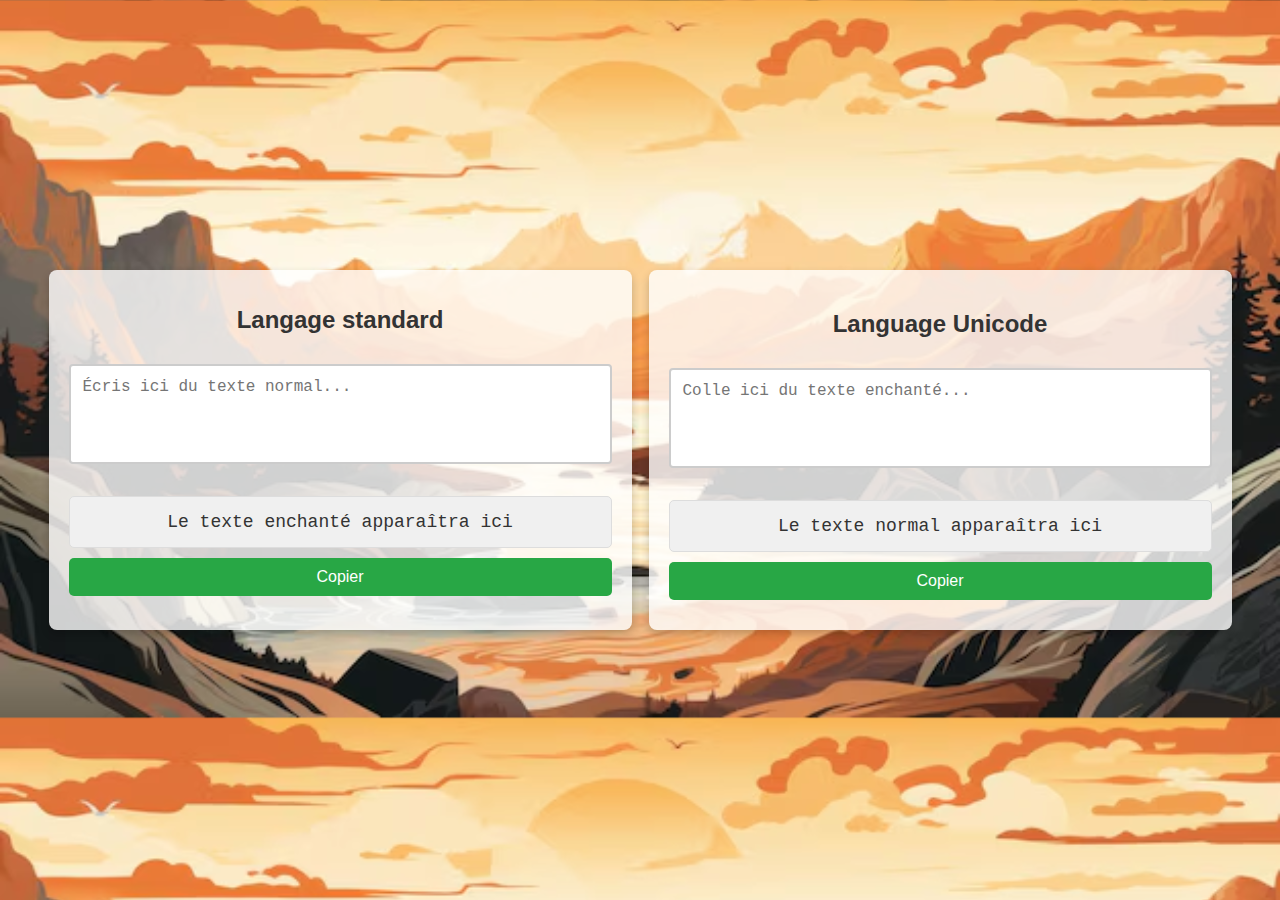
<file: index.html>
<!DOCTYPE html>
<html lang="fr">
<head>
    <meta charset="UTF-8">
    <meta name="viewport" content="width=device-width, initial-scale=1.0">
    <link rel="stylesheet" href="styles.css">
    <title>Unicode Translator</title>
</head>
<body>
    <div class="wrapper">
        <div class="container">
            <h1>Langage standard</h1>
            
            <textarea id="input-text" placeholder="Écris ici du texte normal..." rows="4" cols="50"></textarea>
            <p class="enchant" id="translated-text">Le texte enchanté apparaîtra ici</p>
            <button onclick="copyToClipboard('translated-text')">Copier</button> <!-- Bouton Copier -->
        </div>

        <div class="container">
            <h2>Language Unicode</h2>
            
            <textarea id="enchant-text" placeholder="Colle ici du texte enchanté..." rows="4" cols="50"></textarea>
            <p id="normal-text">Le texte normal apparaîtra ici</p>
            <button onclick="copyToClipboard('normal-text')">Copier</button> <!-- Bouton Copier -->
        </div>
    </div>

    <script>
        const alphabetGalactiqueUnicode = {
            'a': 'ᔑ', 'b': 'ʖ', 'c': 'ᓵ', 'd': '↸', 'e': 'ᒷ',
            'f': '⎓', 'g': '⊣', 'h': '⍑', 'i': '╎', 'j': '⋮',
            'k': 'ꖌ', 'l': 'ꖎ', 'm': 'ᒲ', 'n': 'リ', 'o': '𝙹',
            'p': '!¡', 'q': 'ᑑ', 'r': '∷', 's': 'ᓭ', 't': 'ℸ ̣',
            'u': '⚍', 'v': '⍊', 'w': '∴', 'x': ' ̇/', 'y': '||',
            'z': '⨅', ' ': ' ', '!': '!', '?': '?', '.': '.', ',': ',',
            '(': '(', ')': ')', ':': ':', ';': ';', '-': '-', // caractères spéciaux
        };

        const inverseAlphabetGalactique = {};
        Object.entries(alphabetGalactiqueUnicode).forEach(([key, value]) => {
            inverseAlphabetGalactique[value] = key;
        });

        const inputText = document.getElementById('input-text');
        const translatedText = document.getElementById('translated-text');
        const enchantText = document.getElementById('enchant-text');
        const normalText = document.getElementById('normal-text');

        // Convertir texte normal en texte enchanté
        inputText.addEventListener('input', () => {
            const userInput = inputText.value.toLowerCase();
            let translated = '';

            for (let char of userInput) {
                translated += alphabetGalactiqueUnicode[char] || char;
            }

            translatedText.textContent = translated;
        });

        // Convertir texte enchanté en texte normal
        enchantText.addEventListener('input', () => {
            let userInput = enchantText.value;
            let translated = '';
            let tempText = userInput;
            let index = 0;

            while (index < tempText.length) {
                let matched = false;

                for (let symbol in inverseAlphabetGalactique) {
                    if (tempText.startsWith(symbol, index)) {
                        translated += inverseAlphabetGalactique[symbol];
                        index += symbol.length;
                        matched = true;
                        break;
                    }
                }

                if (!matched) {
                    translated += inverseAlphabetGalactique[tempText[index]] || tempText[index];
                    index++;
                }
            }

            normalText.textContent = translated;
        });

        // Fonction pour copier dans le presse-papier
        function copyToClipboard(elementId) {
            const element = document.getElementById(elementId);
            const textToCopy = element.textContent;
            const tempTextarea = document.createElement("textarea");

            document.body.appendChild(tempTextarea);
            tempTextarea.value = textToCopy;
            tempTextarea.select();
            document.execCommand("copy");
            document.body.removeChild(tempTextarea);
        }
    </script>
</body>
</html>
</file>
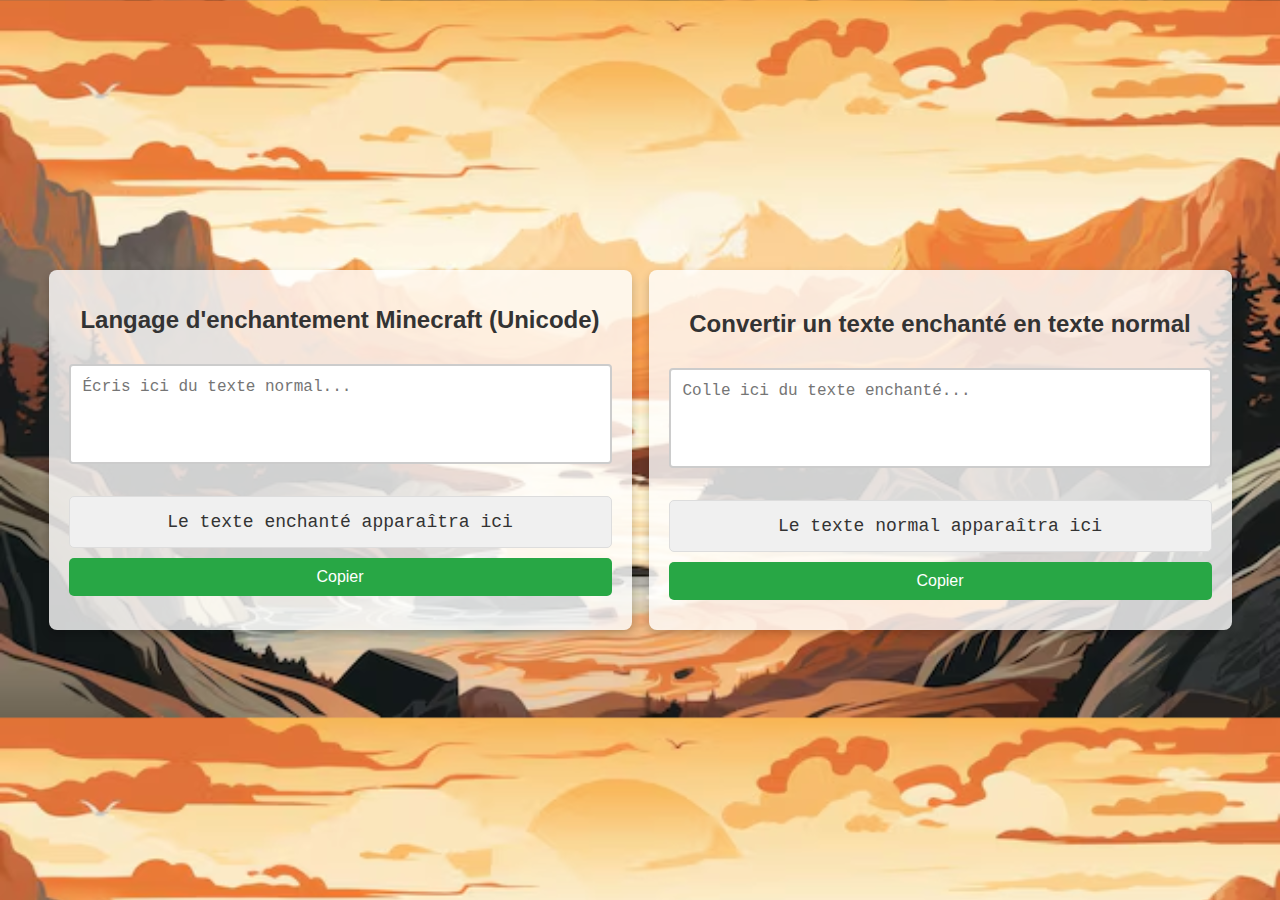
<file: main.html>
<!DOCTYPE html>
<html lang="fr">
<head>
    <meta charset="UTF-8">
    <meta name="viewport" content="width=device-width, initial-scale=1.0">
    <link rel="stylesheet" href="styles.css">
    <title>Langage d'enchantement Minecraft (Unicode)</title>
</head>
<body>
    <div class="wrapper">
        <div class="container">
            <h1>Langage d'enchantement Minecraft (Unicode)</h1>
            
            <textarea id="input-text" placeholder="Écris ici du texte normal..." rows="4" cols="50"></textarea>
            <p class="enchant" id="translated-text">Le texte enchanté apparaîtra ici</p>
            <button onclick="copyToClipboard('translated-text')">Copier</button> <!-- Bouton Copier -->
        </div>

        <div class="container">
            <h2>Convertir un texte enchanté en texte normal</h2>
            
            <textarea id="enchant-text" placeholder="Colle ici du texte enchanté..." rows="4" cols="50"></textarea>
            <p id="normal-text">Le texte normal apparaîtra ici</p>
            <button onclick="copyToClipboard('normal-text')">Copier</button> <!-- Bouton Copier -->
        </div>
    </div>

    <script>
        const alphabetGalactiqueUnicode = {
            'a': 'ᔑ', 'b': 'ʖ', 'c': 'ᓵ', 'd': '↸', 'e': 'ᒷ',
            'f': '⎓', 'g': '⊣', 'h': '⍑', 'i': '╎', 'j': '⋮',
            'k': 'ꖌ', 'l': 'ꖎ', 'm': 'ᒲ', 'n': 'リ', 'o': '𝙹',
            'p': '!¡', 'q': 'ᑑ', 'r': '∷', 's': 'ᓭ', 't': 'ℸ ̣',
            'u': '⚍', 'v': '⍊', 'w': '∴', 'x': ' ̇/', 'y': '||',
            'z': '⨅', ' ': ' ', '!': '!', '?': '?', '.': '.', ',': ',',
            '(': '(', ')': ')', ':': ':', ';': ';', '-': '-', // caractères spéciaux
        };

        const inverseAlphabetGalactique = {};
        Object.entries(alphabetGalactiqueUnicode).forEach(([key, value]) => {
            inverseAlphabetGalactique[value] = key;
        });

        const inputText = document.getElementById('input-text');
        const translatedText = document.getElementById('translated-text');
        const enchantText = document.getElementById('enchant-text');
        const normalText = document.getElementById('normal-text');

        // Convertir texte normal en texte enchanté
        inputText.addEventListener('input', () => {
            const userInput = inputText.value.toLowerCase();
            let translated = '';

            for (let char of userInput) {
                translated += alphabetGalactiqueUnicode[char] || char;
            }

            translatedText.textContent = translated;
        });

        // Convertir texte enchanté en texte normal
        enchantText.addEventListener('input', () => {
            let userInput = enchantText.value;
            let translated = '';
            let tempText = userInput;
            let index = 0;

            while (index < tempText.length) {
                let matched = false;

                for (let symbol in inverseAlphabetGalactique) {
                    if (tempText.startsWith(symbol, index)) {
                        translated += inverseAlphabetGalactique[symbol];
                        index += symbol.length;
                        matched = true;
                        break;
                    }
                }

                if (!matched) {
                    translated += inverseAlphabetGalactique[tempText[index]] || tempText[index];
                    index++;
                }
            }

            normalText.textContent = translated;
        });

        // Fonction pour copier dans le presse-papier
        function copyToClipboard(elementId) {
            const element = document.getElementById(elementId);
            const textToCopy = element.textContent;
            const tempTextarea = document.createElement("textarea");

            document.body.appendChild(tempTextarea);
            tempTextarea.value = textToCopy;
            tempTextarea.select();
            document.execCommand("copy");
            document.body.removeChild(tempTextarea);
        }
    </script>
</body>
</html>
</file>
<file: styles.css>
/* Styles de base pour toute la page */
body {
    font-family: 'Arial', sans-serif;
    background-image: url(background.jpg);
    background-size: cover;
    background-size: 100%;
    color: #333;
    margin: 0;
    padding: 0;
    display: flex;
    justify-content: center;
    align-items: center;
    min-height: 100vh;
    flex-direction: column;
}

/* Conteneur global */
.wrapper {
    display: flex; 
    justify-content: center; /* Centre les conteneurs horizontalement */
    width: 100%; /* Prendre toute la largeur */
    max-width: 1200px; /* Largeur maximale */
    margin: 20px;
    flex-wrap: wrap; /* Permet le passage à la ligne sur petits écrans */
}

/* Conteneurs pour chaque section */
.container {
    background-color: rgba(255, 255, 255, 0.8); /* Fond blanc avec 80% d'opacité */
    border-radius: 8px; /* Coins arrondis */
    padding: 20px; /* Espace à l'intérieur du conteneur */
    margin: 10px auto; /* Marge automatique pour centrer */
    max-width: 600px; /* Largeur maximum du conteneur */
    box-shadow: 0 4px 8px rgba(0, 0, 0, 0.2); /* Ombre douce pour un effet de profondeur */
}

/* Styles pour les titres */
h1, h2 {
    font-size: 24px;
    color: #333;
    text-align: center;
    margin-bottom: 20px;
}

/* Styles des zones de texte */
textarea {
    width: 100%;
    padding: 12px; /* Espace intérieur */
    margin: 10px 0;
    border: 2px solid #ccc;
    border-radius: 4px;
    font-size: 16px;
    font-family: 'Courier New', Courier, monospace;
    resize: none; /* Désactive le redimensionnement */
    box-sizing: border-box; /* Inclut le padding et la bordure dans la largeur totale */
}

/* Zone de texte enchanté et normal */
p.enchant, #normal-text {
    background-color: #f0f0f0;
    padding: 15px;
    border: 1px solid #ddd;
    border-radius: 5px;
    font-size: 18px;
    font-family: 'Courier New', Courier, monospace;
    white-space: pre-wrap; /* Conserve les sauts de ligne */
    word-break: break-all; /* Force le retour à la ligne pour les mots longs */
    overflow-y: auto; /* Barre de défilement si nécessaire */
    max-height: 300px; /* Limite la hauteur */
    margin-bottom: 10px;
    box-sizing: border-box; /* Inclut le padding et la bordure dans la largeur totale */
    text-align: center;
}


/* Boutons Copier */
button {
    background-color: #28a745;
    color: white;
    border: none;
    padding: 10px 15px;
    font-size: 16px;
    border-radius: 5px;
    cursor: pointer;
    width: 100%;
    margin-bottom: 10px;
    transition: background-color 0.3s ease;
}

button:hover {
    background-color: #218838;
}

/* Adaptation pour petits écrans */
@media (max-width: 768px) {
    .container {
        width: 80%; /* Prend toute la largeur sur petits écrans */
        margin: 10px 0; /* Ajuste la marge */
    }

    h1, h2 {
        font-size: 20px;
    }

    textarea, p.enchant, #normal-text {
        font-size: 14px;
    }

    button {
        font-size: 14px;
    }
}
</file>
